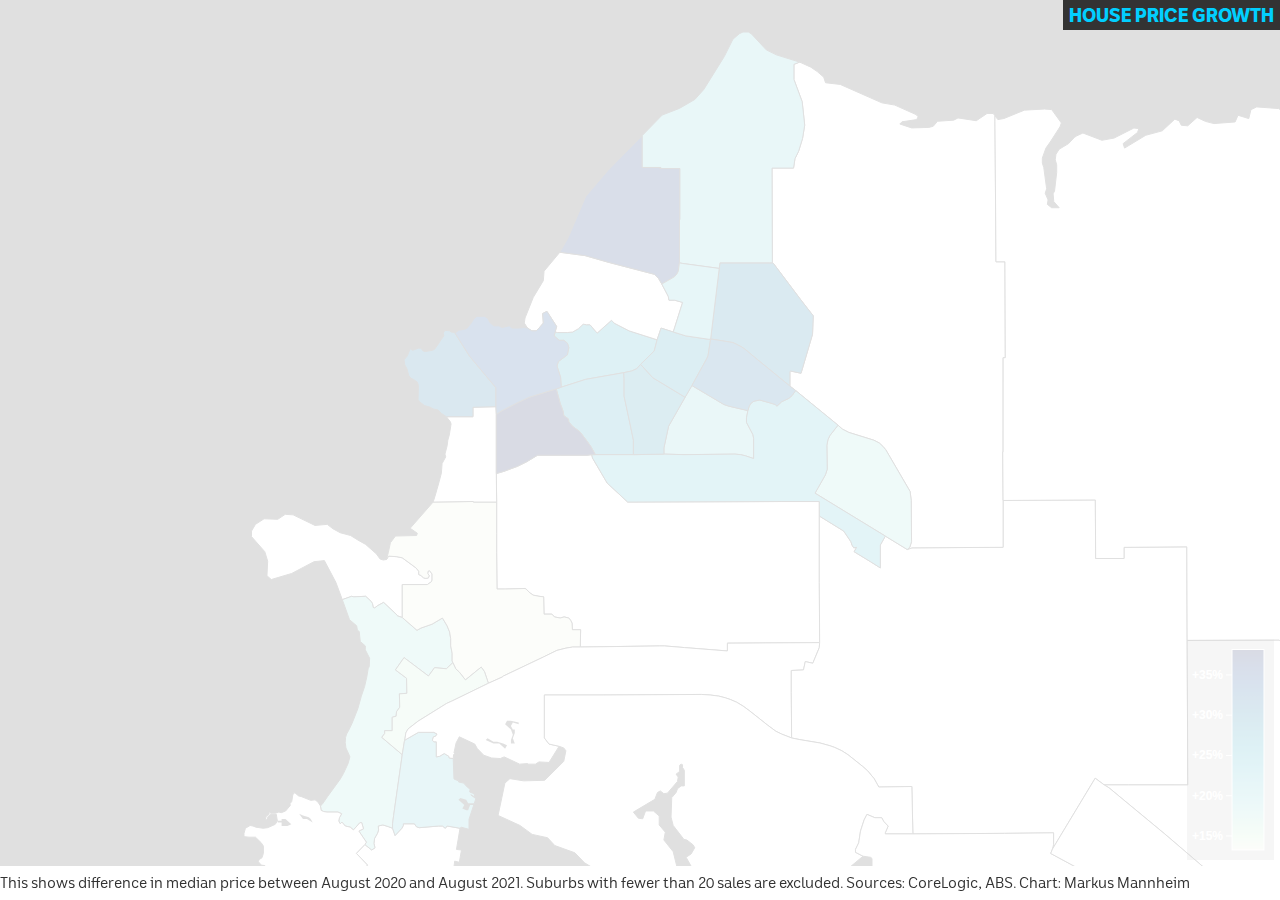
<file: houses.html>
<!DOCTYPE html>
<html>
  <head>
    <!-- Google Analytics -->
    <script async src="https://www.googletagmanager.com/gtag/js?id=UA-155991615-1"></script>
    <script>
      window.dataLayer = window.dataLayer || [];
      function gtag(){dataLayer.push(arguments);}
      gtag("js", new Date());
      gtag("config", "UA-155991615-1");
    </script>

    <!-- my stuff -->
    <meta charset="utf-8">
    <title>Darwin housing prices</title>
    <meta name="author" content="Markus Mannheim">
    <meta name="viewport" content="width=device-width, initial-scale=1.0">

    <!-- initial scripts -->
    <script src="./resources/d3.v6.min.js"></script>
    <script src="./resources/topojson.v3.min.js"></script>
    <link href="./resources/style.css" rel="stylesheet">
    <link href="./resources/abcLogo64.png" rel="icon">
  </head>

  <body>
    <container id="container">
      <svg id="map">
        <defs>
          <linearGradient id="gradient" x1="0%", x2="0%", y1="100%", y2="0%"></linearGradient>
        </defs>
        <g id="mapGroup">
          <rect id="touchscreen" onclick="click()"></rect>
          <g id="suburbs"></g>
          <g id="labels"></g>
          <path id="water"></path>
          <g id="legend">
            <rect id="legendBackground"></rect>
            <rect id="bar"></rect>
          </g>
        </g>
      </svg>
      <div id="header">
        <h1>HOUSE PRICE GROWTH</h1>
      </div>
      <div id="tip"></div>
      <div id="footer">
        This shows difference in median price between August 2020 and August 2021.
        Suburbs with fewer than 20 sales are excluded.
        Sources: CoreLogic, ABS. Chart: Markus Mannheim
      </div>
      <div id="tip"></div>
    </container>

    <script>
      // page elements
      header = d3.select("#header");
      map = d3.select("#map");
      mapGroup = d3.select("#mapGroup");
      touchscreen = d3.select("#touchscreen");
      suburbGroup = d3.select("#suburbs");
      water = d3.select("#water");
      footer = d3.select("#footer");
      gradient = d3.select("#gradient");
      legend = d3.select("#legend");
      bar = d3.select("#bar");
      legendBackground = d3.select("#legendBackground");
      tip = d3.select("#tip");

      // load LGA data
      Promise.all([
        d3.json("./data/suburbs.topojson"),
        d3.json("./data/water.topojson")
      ])
        .then(function(data) {

          // prepare data
          suburbData = topojson.feature(data[0], data[0].objects.areas);
          waterData = topojson.feature(data[1], data[1].objects.areas);
          defaultView = {
            type: "FeatureCollection",
            features: suburbData.features
              .filter(function(d) {
                return d.properties.houses_2021;
              })
          };
          zoomData = defaultView;

          colours = [
            "#EAF2DC",
            "#BFECCF",
            "#9BDED3",
            "#7ACFD4",
            "#5EC0CE",
            "#3FB2C6",
            "#23A3BC",
            "#188CAD",
            "#0E75A0",
            "#085B96",
            "#02408D",
            "#002775",
            "#00104B"
          ];

          colourRange = d3.extent(suburbData.features, function(d) {
            return d.properties.houses_2021 / d.properties.houses_2020 - 1;
          });

          colour = d3.scaleLinear()
            .range(colours)
            .domain(colours.map(function(d, i) {
              return i / (colours.length - 1) * (colourRange[1] - colourRange[0]) + colourRange[0];
            }))
            .interpolate(d3.interpolateRgb);

          colours.forEach(function(d, i) {
            gradient.append("stop")
              .attr("stop-color", d)
              .attr("offset", (i / (colours.length - 1) * 100) + "%");
          });

          scale = d3.scaleLinear()
            .domain(colourRange);
          axis = d3.axisLeft(scale)
            .tickSizeOuter(0)
            .ticks(4, "+.0%");

          // prepare map
          projection = d3.geoConicEqualArea()
            .parallels([-3.460834, -21.460834])
            .rotate([-130.844442, 0]);
          path = d3.geoPath()
            .projection(projection);
          water.datum(waterData);
          suburbGroup.selectAll(".suburb")
            .data(suburbData.features)
          .enter().append("g")
            .classed("suburb", true);
          d3.selectAll(".suburb")
            .append("path")
              .style("fill", function(d) {
                return !d.properties.houses_2021 ? null : colour(d.properties.houses_2021 / d.properties.houses_2020 - 1);
              })
              .on("click", click);
          d3.selectAll(".suburb")
            .append("text")
              .text(function(d) {
                return d.properties.name;
              });
          clicked = false;
          zoomed = false;
          selected = false;

          // fade in
          d3.timeout(function() {
            window.addEventListener("resize", resize);
            resize();
            map.transition()
              .duration(500)
              .style("opacity", 1)
              .on("end", function() {
                d3.timeout(function() {
                  if (!clicked) {
                    changeLabel((width < 500 ? "touch suburb for details" : "click suburb for details"));
                  }
                }, 2000);
              });
          }, 500);
        });

      function resize() {
        mapDimensions = document.getElementById("map").getBoundingClientRect();
        width = mapDimensions.width;
        height = mapDimensions.height;
        margin = width < 500 ?
          {
            top: 32, right: 64, bottom: 16, left: 16
          } :
          {
            top: 32, right: 64, bottom: 16, left: 16
          };
        projection.fitExtent([[margin.left, margin.top], [width - margin.right, height - margin.bottom]], zoomData);
        mapGroup.selectAll("path")
          .attr("d", path);
        suburbGroup.selectAll("text")
          .attr("x", function(d) {
            return projection(d3.geoCentroid(d))[0];
          })
          .attr("y", function(d) {
            return projection(d3.geoCentroid(d))[1];
          });
        bar.attr("width", width < 500 ? 24 : 32)
          .attr("height", height / 4 - 16);
        scale.range([height / 4 - 16, 0]);
        legend.attr("transform", "translate(" + (width - (width < 500 ? 24 : 32) - 16) + ", " + (height / 4 * 3) + ")")
          .call(axis);
        legendBackground.attr("x", -45)
          .attr("y", -10)
          .attr("width", width < 500 ? 24 + 10 + 44 : 32 + 10 + 45)
          .attr("height", height / 4 + 4)
      }

      function click(event, object) {
        header.selectAll("p")
          .remove();
        if (!object || selected == object || !object.properties.houses_2021) {
          zoomed = false;
          selected = false;
          zoomData = defaultView;
        } else {
          zoomed = true;
          selected = object;
          zoomData = object;
        }
        zoom();
      }

      function zoom() {
        projection.fitExtent([[margin.left, margin.top], [width - margin.right, height - margin.bottom]], zoomData);
        mapGroup.selectAll("path")
          .transition()
            .duration(500)
            .attr("d", path);
        suburbGroup.selectAll("text")
          .transition()
            .duration(500)
            .style("opacity", function() {
              return zoomed ? 1 : 0;
            })
            .attr("x", function(d) {
              return projection(d3.geoCentroid(d))[0];
            })
            .attr("y", function(d) {
              return projection(d3.geoCentroid(d))[1];
            });
        tip.style("opacity", 0)
          .html(function() {
            if (zoomed) {
              return "<h1>" + selected.properties.name + "</h1>" +
                     "<p>median house price: <span>" + d3.format("$,.0f")(selected.properties.houses_2021) + "</span></p>" +
                     "<p>increase in 12 mths: <span>" + d3.format("+.1%")(selected.properties.houses_2021 / selected.properties.houses_2020 - 1) + "</span></p>";
            } else {
              return "";
            }
          })
          .transition()
            .duration(500)
            .style("opacity", function() {
              return zoomed ? 1 : 0;
            });
      }

      function changeLabel(text) {
        header.append("p")
          .text(text)
          .transition()
            .duration(500)
            .style("transform", "rotateX(0deg)")
          .transition()
            .delay(3000)
            .duration(500)
            .style("transform", "rotateX(-90deg)")
          .remove();
      }
    </script>
  </body>
</html>
</file>
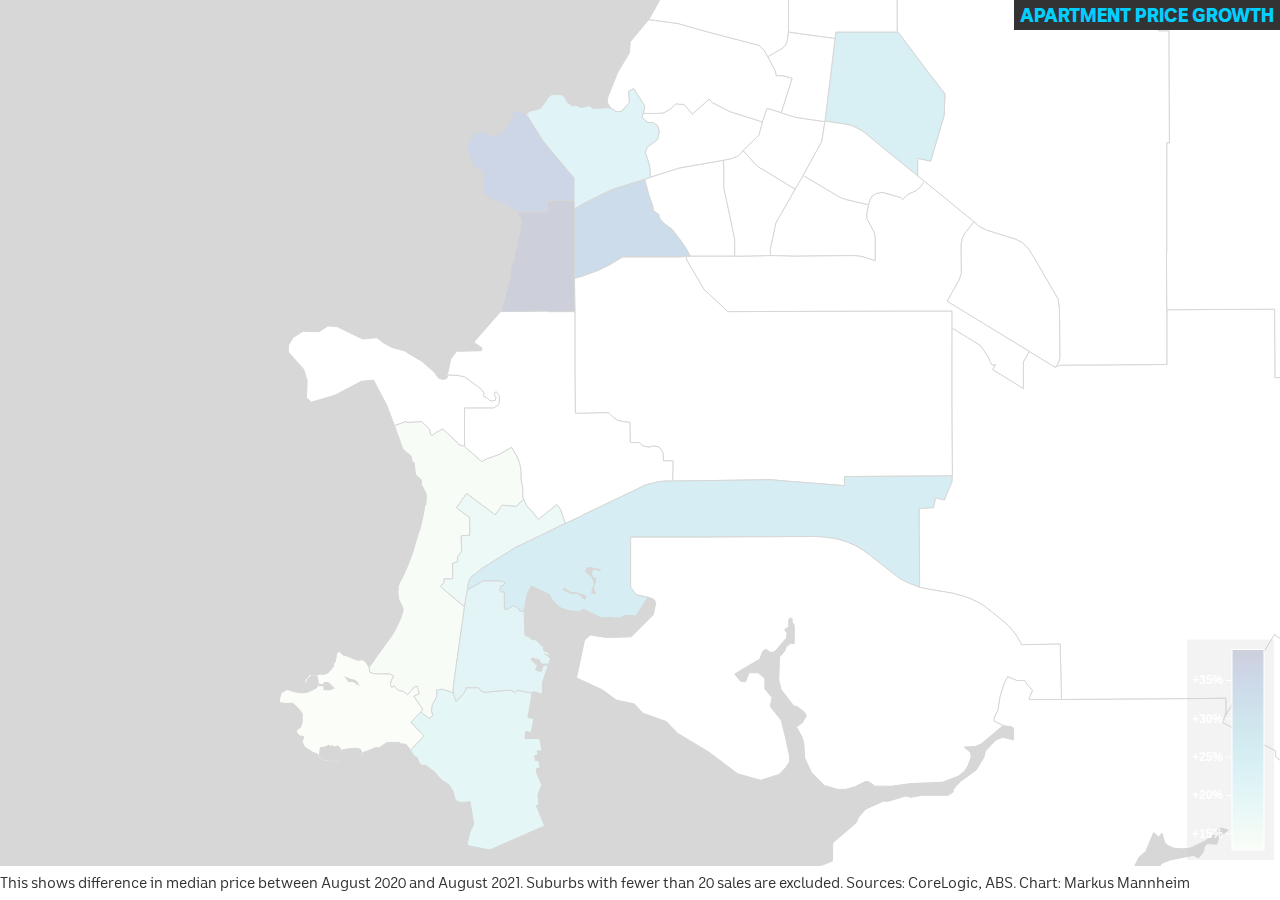
<file: units.html>
<!DOCTYPE html>
<html>
  <head>
    <!-- Google Analytics -->
    <script async src="https://www.googletagmanager.com/gtag/js?id=UA-155991615-1"></script>
    <script>
      window.dataLayer = window.dataLayer || [];
      function gtag(){dataLayer.push(arguments);}
      gtag("js", new Date());
      gtag("config", "UA-155991615-1");
    </script>

    <!-- my stuff -->
    <meta charset="utf-8">
    <title>Darwin housing prices</title>
    <meta name="author" content="Markus Mannheim">
    <meta name="viewport" content="width=device-width, initial-scale=1.0">

    <!-- initial scripts -->
    <script src="./resources/d3.v6.min.js"></script>
    <script src="./resources/topojson.v3.min.js"></script>
    <link href="./resources/style.css" rel="stylesheet">
    <link href="./resources/abcLogo64.png" rel="icon">
  </head>

  <body>
    <container id="container">
      <svg id="map">
        <defs>
          <linearGradient id="gradient" x1="0%", x2="0%", y1="100%", y2="0%"></linearGradient>
        </defs>
        <g id="mapGroup">
          <rect id="touchscreen" onclick="click()"></rect>
          <g id="suburbs"></g>
          <g id="labels"></g>
          <path id="water"></path>
          <g id="legend">
            <rect id="legendBackground"></rect>
            <rect id="bar"></rect>
          </g>
        </g>
      </svg>
      <div id="header">
        <h1>APARTMENT PRICE GROWTH</h1>
      </div>
      <div id="tip"></div>
      <div id="footer">
        This shows difference in median price between August 2020 and August 2021.
        Suburbs with fewer than 20 sales are excluded.
        Sources: CoreLogic, ABS. Chart: Markus Mannheim
      </div>
      <div id="tip"></div>
    </container>

    <script>
      // page elements
      header = d3.select("#header");
      map = d3.select("#map");
      mapGroup = d3.select("#mapGroup");
      touchscreen = d3.select("#touchscreen");
      suburbGroup = d3.select("#suburbs");
      water = d3.select("#water");
      footer = d3.select("#footer");
      gradient = d3.select("#gradient");
      legend = d3.select("#legend");
      bar = d3.select("#bar");
      legendBackground = d3.select("#legendBackground");
      tip = d3.select("#tip");

      // load LGA data
      Promise.all([
        d3.json("./data/suburbs.topojson"),
        d3.json("./data/water.topojson")
      ])
        .then(function(data) {

          // prepare data
          suburbData = topojson.feature(data[0], data[0].objects.areas);
          waterData = topojson.feature(data[1], data[1].objects.areas);
          defaultView = {
            type: "FeatureCollection",
            features: suburbData.features
              .filter(function(d) {
                return d.properties.units_2021;
              })
          };
          zoomData = defaultView;

          colours = [
            "#EAF2DC",
            "#BFECCF",
            "#9BDED3",
            "#7ACFD4",
            "#5EC0CE",
            "#3FB2C6",
            "#23A3BC",
            "#188CAD",
            "#0E75A0",
            "#085B96",
            "#02408D",
            "#002775",
            "#00104B"
          ];

          colourRange = d3.extent(suburbData.features, function(d) {
            return d.properties.units_2021 / d.properties.units_2020 - 1;
          });

          colour = d3.scaleLinear()
            .range(colours)
            .domain(colours.map(function(d, i) {
              return i / (colours.length - 1) * (colourRange[1] - colourRange[0]) + colourRange[0];
            }))
            .interpolate(d3.interpolateRgb);

          colours.forEach(function(d, i) {
            gradient.append("stop")
              .attr("stop-color", d)
              .attr("offset", (i / (colours.length - 1) * 100) + "%");
          });

          scale = d3.scaleLinear()
            .domain(colourRange);
          axis = d3.axisLeft(scale)
            .tickSizeOuter(0)
            .ticks(4, "+.0%");

          // prepare map
          projection = d3.geoConicEqualArea()
            .parallels([-3.460834, -21.460834])
            .rotate([-130.844442, 0]);
          path = d3.geoPath()
            .projection(projection);
          water.datum(waterData);
          suburbGroup.selectAll(".suburb")
            .data(suburbData.features)
          .enter().append("g")
            .classed("suburb", true);
          d3.selectAll(".suburb")
            .append("path")
              .style("fill", function(d) {
                return !d.properties.units_2021 ? null : colour(d.properties.units_2021 / d.properties.units_2020 - 1);
              })
              .on("click", click);
          d3.selectAll(".suburb")
            .append("text")
              .text(function(d) {
                return d.properties.name;
              });
          clicked = false;
          zoomed = false;
          selected = false;

          // fade in
          d3.timeout(function() {
            window.addEventListener("resize", resize);
            resize();
            map.transition()
              .duration(500)
              .style("opacity", 1)
              .on("end", function() {
                d3.timeout(function() {
                  if (!clicked) {
                    changeLabel((width < 500 ? "touch suburb for details" : "click suburb for details"));
                  }
                }, 2000);
              });
          }, 500);
        });

      function resize() {
        mapDimensions = document.getElementById("map").getBoundingClientRect();
        width = mapDimensions.width;
        height = mapDimensions.height;
        margin = width < 500 ?
          {
            top: 32, right: 64, bottom: 16, left: 16
          } :
          {
            top: 32, right: 64, bottom: 16, left: 16
          };
        projection.fitExtent([[margin.left, margin.top], [width - margin.right, height - margin.bottom]], zoomData);
        mapGroup.selectAll("path")
          .attr("d", path);
        suburbGroup.selectAll("text")
          .attr("x", function(d) {
            return projection(d3.geoCentroid(d))[0];
          })
          .attr("y", function(d) {
            return projection(d3.geoCentroid(d))[1];
          });
        bar.attr("width", width < 500 ? 24 : 32)
          .attr("height", height / 4 - 16);
        scale.range([height / 4 - 16, 0]);
        legend.attr("transform", "translate(" + (width - (width < 500 ? 24 : 32) - 16) + ", " + (height / 4 * 3) + ")")
          .call(axis);
        legendBackground.attr("x", -45)
          .attr("y", -10)
          .attr("width", width < 500 ? 24 + 10 + 44 : 32 + 10 + 45)
          .attr("height", height / 4 + 4)
      }

      function click(event, object) {
        clicked = true;
        header.selectAll("p")
          .remove();
        if (!object || selected == object || !object.properties.units_2021) {
          zoomed = false;
          selected = false;
          zoomData = defaultView;
        } else {
          zoomed = true;
          selected = object;
          zoomData = object;
        }
        zoom();
      }

      function zoom() {
        projection.fitExtent([[margin.left, margin.top], [width - margin.right, height - margin.bottom]], zoomData);
        mapGroup.selectAll("path")
          .transition()
            .duration(500)
            .attr("d", path);
        suburbGroup.selectAll("text")
          .transition()
            .duration(500)
            .style("opacity", function() {
              return zoomed ? 1 : 0;
            })
            .attr("x", function(d) {
              return projection(d3.geoCentroid(d))[0];
            })
            .attr("y", function(d) {
              return projection(d3.geoCentroid(d))[1];
            });
        tip.style("opacity", 0)
          .html(function() {
            if (zoomed) {
              return "<h1>" + selected.properties.name + "</h1>" +
                     "<p>median unit price: <span>" + d3.format("$,.0f")(selected.properties.units_2021) + "</span></p>" +
                     "<p>increase in 12 mths: <span>" + d3.format("+.1%")(selected.properties.units_2021 / selected.properties.units_2020 - 1) + "</span></p>";
            } else {
              return "";
            }
          })
          .transition()
            .duration(500)
            .style("opacity", function() {
              return zoomed ? 1 : 0;
            });
      }

      function changeLabel(text) {
        header.append("p")
          .text(text)
          .transition()
            .duration(500)
            .style("transform", "rotateX(0deg)")
          .transition()
            .delay(3000)
            .duration(500)
            .style("transform", "rotateX(-90deg)")
          .remove();
      }
    </script>
  </body>
</html>
</file>
<file: resources/style.css>
/* b: #009CBF o: #F75F00 g: #00A388 --tint-1: #333; --tint-2: #666; --tint-3: #999; --tint-4: #ccc; --tint-5: #e6e6e6; --tint-6: #f2f2f2; */
@font-face {
 font-family: ABCSansNovaRegular;
 src: url(../fonts/ABCSansNova-Regular.otf);
}
@font-face {
 font-family: ABCSansNovaBlack;
 src: url(../fonts/ABCSansNova-Black.otf);
}
@font-face {
 font-family: ABCSansNovaLight;
 src: url(../fonts/ABCSansNova-Light.otf);
}
:root {
  font-size: 1em;
  font-family: ABCSansNovaRegular, Helvetica, sans-serif;
  color: #333;
  box-sizing: border-box;
}
body {
  margin: 0;
  overflow: hidden;
}
#container {
  position: fixed;
  top: 0;
  right: 0;
  left: 0;
  bottom: .5rem;
  display: flex;
  flex-flow: column;
}
h1, p {
  margin: 0;
}
#map {
  width: 100%;
  height: 100%;
  opacity: 0;
  background: #333;
}
#water {
  fill: #333;
  pointer-events: none;
}
#touchscreen {
  width: 100%;
  height: 100%;
  fill: rgba(0, 0, 0, 0);
}
.suburb path {
  fill: white;
  stroke: #333;
}
.suburb text {
  text-anchor: middle;
  fill: white;
  font-size: .8rem;
  font-weight: bold;
  alignment-baseline: central;
  opacity: 0;
  pointer-events: none;
}
#footer {
  margin-top: .5rem;
  font-size: .9rem;
}
#header {
  position: fixed;
  font-family: ABCSansNovaBlack, "Arial Black", Helvetica, sans-serif;
  right: 0;
  text-align: center;
  pointer-events: none;
}
#header h1 {
  padding: 3px 6px;
  font-size: 1.25rem;
  color: #01CFFF;
  background: #333;
}
#header p {
  box-sizing: border-box;
  position: absolute;
  width: 100%;
  padding: 2px 0;
  font-size: 1rem;
  border: solid 1px #333;
  transform: rotateX(90deg);
  transform-origin: top;
  background: white;
}
#legend {
  pointer-events: none;
}
#bar {
  fill: url(#gradient);
  stroke: white;
}
#legendBackground {
  fill: rgba(0, 0, 0, .25);
}
.domain {
  stroke: none;
}
.tick line {
  stroke: white;
}
.tick text {
  fill: white;
  font-weight: bold;
  font-size: .75rem;
}
#tip {
  position: absolute;
  top: 50%;
  left: 50%;
  opacity: 0;
  pointer-events: none;
  padding: 3px 6px;
  background: rgba(0, 0, 0, .75);
  transform: translate(-50%, -50%);
}
#tip h1, #tip p {
  font-size: .9rem;
  margin: 0;
  color: white;
}
#tip h1 {
  font-family: ABCSansNovaBlack, "Arial Black", Helvetica, sans-serif;
  color: #FFB300;
  font-size: 1.1rem;
}
@media only screen and (max-width: 500px) {
  .suburb text {
    font-size: .7rem;
  }
  #footer {
    font-size: .75rem;
  }
  #header h1 {
    padding: 2px 4px;
    font-size: 1rem;
  }
  #header p {
    padding: 2px 0;
    font-size: .9rem;
  }
  .tick text {
    font-size: .7rem;
  }
  #tip {
    padding: 2px 4px;
  }
  #tip h1, #tip p {
    font-size: .8rem;
  }
  #tip h1 {
    font-size: .9rem;
  }
}
</file>
